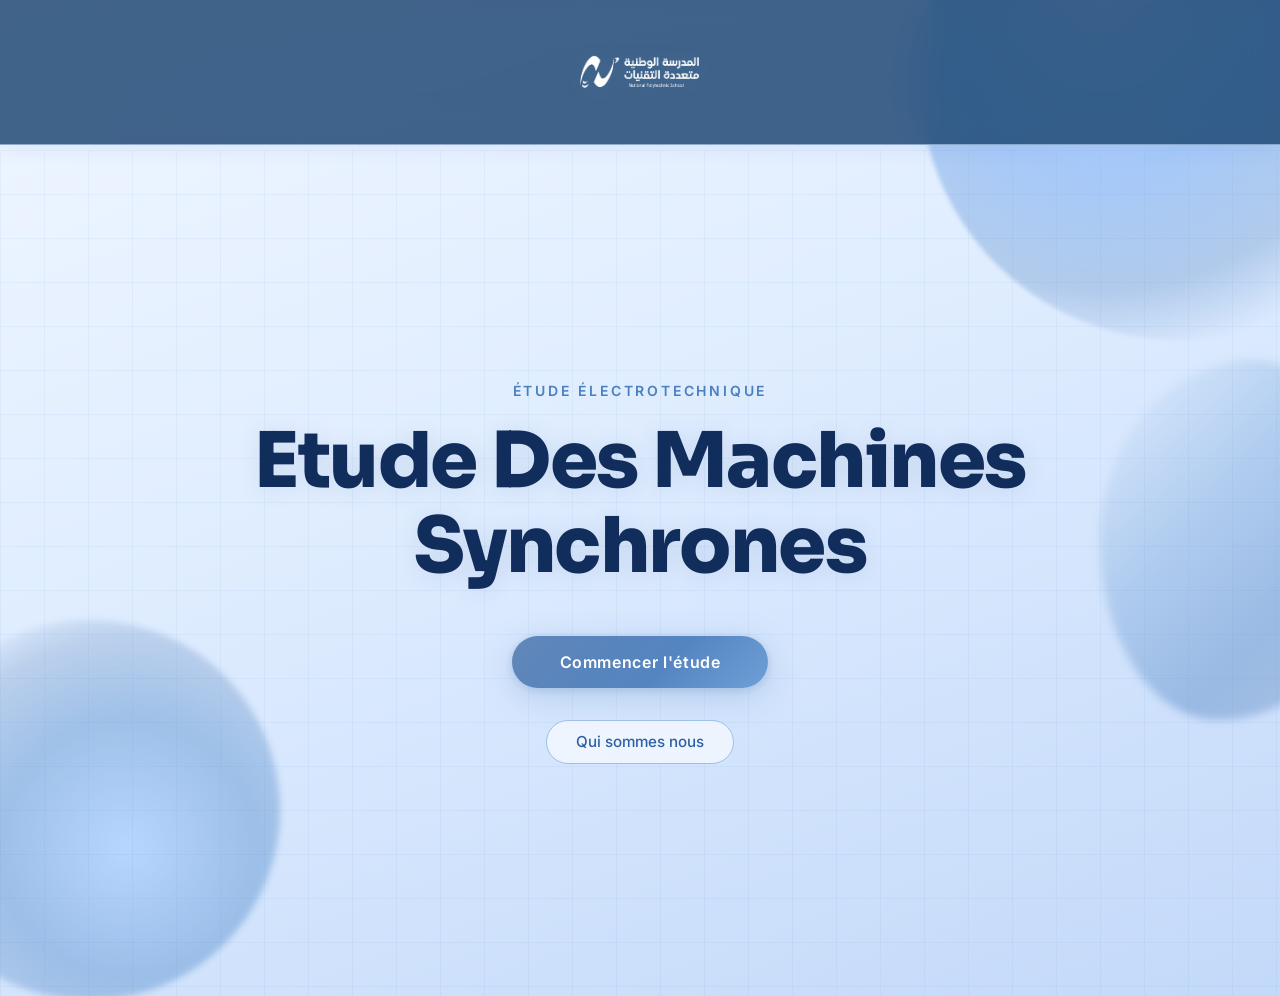
<file: index.html>
<!DOCTYPE html>
<html lang="fr">
<head>
    <meta charset="UTF-8">
    <meta name="viewport" content="width=device-width, initial-scale=1.0">
    <title>Étude des Machines Synchrones Triphasées</title>
    <link href="https://fonts.googleapis.com/css2?family=Inter:wght@300;400;500;600;700&family=Sora:wght@300;400;600;700;800&display=swap" rel="stylesheet">
    <link rel="stylesheet" href="https://cdnjs.cloudflare.com/ajax/libs/font-awesome/6.4.0/css/all.min.css">
    <link rel="stylesheet" href="style.css">
</head>
<body>
    <div class="chrome-right"></div>
    <!-- En-tête fixe -->
    <div class="site-header">
        <div class="header-content">
            <div class="enp-logo"></div>
        </div>
    </div>

    <!-- Home Page -->
    <div id="homePage" class="page active">
        <div class="home-container">
            <div class="home-subtitle">Étude Électrotechnique</div>
            <h1 class="home-title">Etude Des Machines<br>Synchrones</h1>
            <button class="start-button" onclick="showPage('selectionPage')">
                Commencer l'étude
            </button>
            
            <!-- Lien "Qui sommes nous" -->
            <a href="#" class="about-link" onclick="showPage('aboutPage'); return false;">
                Qui sommes nous
            </a>
        </div>
    </div>

    <!-- About Page -->
    <div id="aboutPage" class="page">
        <button class="back-button" onclick="showPage('homePage')">← Retour</button>
        <div class="about-container">
            <div class="about-wrapper">
                <h2 class="about-title">À Propos du Projet</h2>
                
                <div class="project-description">
                    <p><strong>Titre du projet :</strong> Étude des machines synchrones triphasées à pôles lisses ou saillants en utilisant les diagrammes à une ou deux réactances.</p>
                    <p>Cette application web permet d'analyser et de visualiser les diagrammes caractéristiques des machines synchrones, offrant une interface intuitive pour les calculs électrotechniques complexes.</p>
                </div>
                
                <div class="team-section">
                    <h3 class="team-title">✨ Développeuse ✨</h3>
                    
                    <div class="team-grid" style="max-width: 360px; margin: 0 auto 2rem;">
                        <div class="team-card">
                            <div class="role-label">Dev Team</div>
                            <div class="member-name" onclick="toggleEmail('email1')">
                                Loubna FERIKH
                            </div>
                            <div id="email1" class="member-email">loubna.ferikh@g.enp.edu.dz</div>
                        </div>
                    </div>
                </div>
                
                <button class="back-home-button" onclick="showPage('homePage')">
                    Retour à l'accueil
                </button>
            </div>
        </div>
    </div>

    <!-- Selection Page -->
    <div id="selectionPage" class="page">
        <button class="back-button" onclick="showPage('homePage')">← Retour</button>
        <div class="selection-container">
            <div class="selection-wrapper">
                <h2 class="selection-title">Choisissez le Type de Machine</h2>
                <div class="options-grid">
                    <div class="option-card" onclick="selectMachineType('lisse')">
                        <div class="option-icon">🟡</div>
                        <h3 class="option-title">Pôle Lisse</h3>
                        <p class="option-description">
                            Machine à rotor cylindrique avec enroulement d'excitation réparti uniformément.
                            Généralement utilisée pour les alternateurs de grande puissance.
                        </p>
                    </div>
                    <div class="option-card" onclick="selectMachineType('saillant')">
                        <div class="option-icon">⚙️</div>
                        <h3 class="option-title">Pôle Saillant</h3>
                        <p class="option-description">
                            Machine à rotor avec pôles saillants distincts. Courante dans les centrales hydrauliques
                            et les moteurs synchrones de faible vitesse.
                        </p>
                    </div>
                </div>
            </div>
        </div>
    </div>

    <!-- Input Page - Pôle Lisse -->
    <div id="inputPageLisse" class="page">
        <button class="back-button" onclick="showPage('selectionPage')">← Retour</button>
        <div class="input-container">
            <div class="input-wrapper">
                <div class="page-header">
                    <h2 class="page-title">Configuration - Pôle Lisse</h2>
                    <p class="page-subtitle">Entrez les paramètres de la machine synchrone</p>
                </div>

                <div class="sections-grid-2col">
                    <!-- Section 1: Paramètres de la Machine -->
                    <div class="input-section section-full-width">
                        <h3 class="section-title">
                            <span class="section-number">1</span>
                            Paramètres de la Machine
                        </h3>
                        <div style="display: grid; grid-template-columns: repeat(auto-fit, minmax(250px, 1fr)); gap: 1.5rem;">
                            <div class="form-group">
                                <label class="form-label">
                                    Type de machine <span class="required-mark">*</span>
                                </label>
                                <div class="radio-group">
                                    <label class="radio-label">
                                        <input type="radio" name="machine-type-lisse" value="monophase" checked>
                                        Monophasé
                                    </label>
                                    <label class="radio-label">
                                        <input type="radio" name="machine-type-lisse" value="triphase">
                                        Triphasé
                                    </label>
                                </div>
                            </div>
                            <div class="form-group" id="couplage-group-lisse" style="display: none;">
                                <label class="form-label">
                                    Couplage triphasé <span class="required-mark">*</span>
                                </label>
                                <div class="radio-group">
                                    <label class="radio-label">
                                        <input type="radio" name="couplage-lisse" value="etoile" checked>
                                        Étoile (Y)
                                    </label>
                                    <label class="radio-label">
                                        <input type="radio" name="couplage-lisse" value="triangle">
                                        Triangle (Δ)
                                    </label>
                                </div>
                                
                                <!-- NOUVEAU: Choix entre Rs direct ou Req -->
                                <div class="form-group" id="rs-choice-group-lisse" style="margin-top: 15px; display: none;">
                                    <label class="form-label">
                                        Mode d'entrée pour la résistance <span class="required-mark">*</span>
                                    </label>
                                    <div class="radio-group">
                                        <label class="radio-label">
                                            <input type="radio" name="rs-choice-lisse" value="direct" checked>
                                            Entrer la valeur de Rs
                                        </label>
                                        <label class="radio-label">
                                            <input type="radio" name="rs-choice-lisse" value="req">
                                            Entrer la valeur de Req
                                        </label>
                                    </div>
                                </div>
                                
                                <!-- Champ pour Rs direct -->
                                <div class="form-group" id="rs-direct-group-lisse-choice" style="display: block;">
                                    <label class="form-label">
                                        Résistance d'induit Rs (Ω) <span class="required-mark">*</span>
                                    </label>
                                    <input type="number" class="form-input" id="rs-lisse-direct-choice" step="0.01" min="0" placeholder="Ex: 0.25" value="0.25">
                                </div>
                                
                                <!-- Champ pour Req -->
                                <div class="form-group" id="req-group-lisse-choice" style="display: none;">
                                    <label class="form-label">
                                        Résistance totale aux bornes du stator Req (Ω) <span class="required-mark">*</span>
                                    </label>
                                    <input type="number" class="form-input" id="req-lisse-choice" step="0.01" min="0" placeholder="Ex: 1.5">
                                    <button class="btn-calcul-rs" onclick="calculerRsFromReqLisse()" style="margin-top: 10px;">
                                        Calculer la valeur de Rs
                                    </button>
                                    <div id="rs-resultat-lisse-choice" class="rs-resultat" style="margin-top: 10px; display: none;">
                                        <div class="rs-valeur">Rs calculé: <span id="valeur-rs-lisse-choice"></span> Ω</div>
                                    </div>
                                </div>
                            </div>
                            
                            <!-- Champ Rs pour monophasé (affiché par défaut) -->
                            <div class="form-group" id="rs-direct-group-lisse-monophase">
                                <label class="form-label">
                                    Résistance d'induit Rs (Ω) <span class="required-mark">*</span>
                                </label>
                                <input type="number" class="form-input" id="rs-lisse-monophase" step="0.01" min="0" placeholder="Ex: 0.5" value="0.25">
                            </div>
                            
                            <div class="form-group">
                                <label class="form-label">
                                    Fréquence (Hz) <span class="required-mark">*</span>
                                </label>
                                <input type="number" class="form-input" id="freq-lisse" step="0.1" min="0" placeholder="Ex: 50" value="50">
                            </div>
                            <div class="form-group">
                                <label class="form-label">
                                    Nombre de paires de pôles <span class="required-mark">*</span>
                                </label>
                                <input type="number" class="form-input" id="poles-lisse" step="1" min="1" placeholder="Ex: 2" value="2">
                            </div>
                        </div>
                    </div>

                    <!-- Section 2: Paramètres de Fonctionnement -->
                    <div class="input-section">
                        <h3 class="section-title">
                            <span class="section-number">2</span>
                            Paramètres de Fonctionnement
                        </h3>
                        <div style="display: grid; grid-template-columns: 1fr; gap: 1.5rem;">
                            <div class="form-group">
                                <label class="form-label">
                                    Tension simple d'alimentation V (V) <span class="required-mark">*</span>
                                </label>
                                <input type="number" class="form-input" id="v-lisse" step="0.01" min="0" placeholder="Ex: 220" value="220">
                            </div>
                            <div class="form-group">
                                <label class="form-label">
                                    Courant d'induit I (A) <span class="required-mark">*</span>
                                </label>
                                <input type="number" class="form-input" id="i-lisse" step="0.01" min="0" placeholder="Ex: 10" value="10">
                            </div>
                            <div class="form-group">
                                <label class="form-label">
                                    Facteur de puissance (cos φ) <span class="required-mark">*</span>
                                </label>
                                <input type="number" class="form-input" id="cosphi-lisse" step="0.01" min="0" max="1" placeholder="Ex: 0.85" value="0.8">
                            </div>
                            <div class="form-group">
                                <label class="form-label">
                                    Type de charge <span class="required-mark">*</span>
                                </label>
                                <select class="form-select" id="nature-lisse">
                                    <option value="inductive" selected>Inductive</option>
                                    <option value="capacitive">Capacitive</option>
                                    <option value="resistive">Resistive</option>
                                </select>
                            </div>
                            <div class="form-group">
                                <label class="form-label">
                                    Mode de fonctionnement <span class="required-mark">*</span>
                                </label>
                                <select class="form-select" id="mode-lisse">
                                    <option value="generatrice" selected>Génératrice</option>
                                    <option value="moteur">Moteur</option>
                                </select>
                            </div>
                        </div>
                    </div>

                    <!-- Section 3: Caractéristique à Vide -->
                    <div class="input-section">
                        <h3 class="section-title">
                            <span class="section-number">3</span>
                            Caractéristique à Vide
                        </h3>
                        <p class="form-label">
                            Courbe E = f(J) - Minimum 4 points pour  <span class="required-mark">*</span>
                        </p>
                        <table class="data-table" id="table-vide-lisse">
                            <thead>
                                <tr>
                                    <th>J (A)</th>
                                    <th>E (V)</th>
                                    <th>Action</th>
                                </tr>
                            </thead>
                            <tbody>
                                <tr>
                                    <td><input type="number" step="0.01" value="0.2"></td>
                                    <td><input type="number" step="0.01" value="146"></td>
                                    <td><button class="btn-remove" onclick="removeRow(this)">Supprimer</button></td>
                                </tr>
                                <tr>
                                    <td><input type="number" step="0.01" value="0.4"></td>
                                    <td><input type="number" step="0.01" value="277"></td>
                                    <td><button class="btn-remove" onclick="removeRow(this)">Supprimer</button></td>
                                </tr>
                                <tr>
                                    <td><input type="number" step="0.01" value="0.6"></td>
                                    <td><input type="number" step="0.01" value="374"></td>
                                    <td><button class="btn-remove" onclick="removeRow(this)">Supprimer</button></td>
                                </tr>
                                <tr>
                                    <td><input type="number" step="0.01" value="0.8"></td>
                                    <td><input type="number" step="0.01" value="423"></td>
                                    <td><button class="btn-remove" onclick="removeRow(this)">Supprimer</button></td>
                                </tr>
                                <tr>
                                    <td><input type="number" step="0.01" value="1.0"></td>
                                    <td><input type="number" step="0.01" value="457"></td>
                                    <td><button class="btn-remove" onclick="removeRow(this)">Supprimer</button></td>
                                </tr>
                                <tr>
                                    <td><input type="number" step="0.01" value="1.2"></td>
                                    <td><input type="number" step="0.01" value="482"></td>
                                    <td><button class="btn-remove" onclick="removeRow(this)">Supprimer</button></td>
                                </tr>
                                <tr>
                                    <td><input type="number" step="0.01" value="1.4"></td>
                                    <td><input type="number" step="0.01" value="500"></td>
                                    <td><button class="btn-remove" onclick="removeRow(this)">Supprimer</button></td>
                                </tr>
                                <tr>
                                    <td><input type="number" step="0.01" value="1.6"></td>
                                    <td><input type="number" step="0.01" value="514"></td>
                                    <td><button class="btn-remove" onclick="removeRow(this)">Supprimer</button></td>
                                </tr>
                                <tr>
                                    <td><input type="number" step="0.01" value="1.8"></td>
                                    <td><input type="number" step="0.01" value="523"></td>
                                    <td><button class="btn-remove" onclick="removeRow(this)">Supprimer</button></td>
                                </tr>
                                <tr>
                                    <td><input type="number" step="0.01" value="2.0"></td>
                                    <td><input type="number" step="0.01" value="528"></td>
                                    <td><button class="btn-remove" onclick="removeRow(this)">Supprimer</button></td>
                                </tr>
                            </tbody>
                        </table>
                        <div class="table-actions">
                            <button class="btn-add" onclick="addRowVide('lisse')">+ Ajouter une ligne</button>
                        </div>
                    </div>

                    <!-- Section 4: Caractéristique en Court-Circuit -->
                    <div class="input-section">
                        <h3 class="section-title">
                            <span class="section-number">4</span>
                            Caractéristique en Court-Circuit
                        </h3>
                        <p class="form-label">
                            Courbe Icc = f(J) <span class="required-mark">*</span>
                        </p>
                        <table class="data-table" id="table-cc-lisse">
                            <thead>
                                <tr>
                                    <th>J (A)</th>
                                    <th>Icc (A)</th>
                                    <th>Action</th>
                                </tr>
                            </thead>
                            <tbody>
                                <tr>
                                    <td><input type="number" step="0.01" value="1.8"></td>
                                    <td><input type="number" step="0.01" value="60"></td>
                                    <td><button class="btn-remove" onclick="removeRow(this)">Supprimer</button></td>
                                </tr>
                            </tbody>
                        </table>
                        <div class="table-actions">
                            <button class="btn-add" onclick="addRowCC('lisse')">+ Ajouter une ligne</button>
                        </div>
                    </div>

                    <!-- Section 5: Essai Dewatté -->
                    <div class="input-section">
                        <h3 class="section-title">
                            <span class="section-number">5</span>
                            Essai Dewatté
                        </h3>
                        <p class="form-label">
                            Un seul point pour l'essai Dewatté <span class="required-mark">*</span>
                        </p>
                        <table class="data-table" id="table-dewatte-lisse">
                            <thead>
                                <tr>
                                    <th>Vd (V)</th>
                                    <th>Id (A)</th>
                                    <th>Jd (A)</th>
                                    <th>Action</th>
                                </tr>
                            </thead>
                            <tbody>
                                <tr>
                                    <td><input type="number" step="0.01" value="220"></td>
                                    <td><input type="number" step="0.01" value="36"></td>
                                    <td><input type="number" step="0.01" value="2.0"></td>
                                    <td><button class="btn-remove" onclick="removeRow(this)">Supprimer</button></td>
                                </tr>
                            </tbody>
                        </table>
                        <div class="table-actions">
                            <button class="btn-add" onclick="addRowDewatte('lisse')">+ Ajouter une ligne</button>
                        </div>
                    </div>
                </div>

                <div id="error-lisse" class="error-message"></div>

                <div class="action-buttons">
                    <button class="diagram-button" onclick="generateDiagram('lisse', 'behn')">
                        📈 Diagramme de Behn-Eschenburg
                    </button>
                    <button class="diagram-button" onclick="generateDiagram('lisse', 'potier')">
                        📊 Diagramme de Potier
                    </button>
                </div>

                <!-- Diagram Display -->
                <div id="diagram-display-lisse" class="diagram-display">
                    <h2 class="diagram-title" id="diagram-title-lisse"></h2>
                    <div class="diagram-layout">
                        <div class="canvas-container">
                            <canvas id="diagramCanvas-lisse"></canvas>
                        </div>
                        <div class="control-panel">
                            <div class="control-section">
                                <div class="control-title">Animation</div>
                                <div class="checkbox-group">
                                    <label class="checkbox-label">
                                        <input type="checkbox" id="animation-lisse" checked>
                                        <span class="vector-label">Activer l'animation</span>
                                    </label>
                                </div>
                                <button class="btn-replay" onclick="replayAnimation('lisse')">🔄 Revoir l'animation</button>
                            </div>
                            <div class="control-section">
                                <div class="control-title">Vecteurs</div>
                                <div class="checkbox-group" id="vectors-lisse">
                                    <!-- Vectors will be populated dynamically -->
                                </div>
                            </div>
                        </div>
                    </div>
                    
                    <!-- NOUVELLE BARRE D'ANIMATION PÔLE LISSE -->
                    <div id="animation-bar-lisse" class="animation-controls-bar" style="display: none;">
                        
                        <!-- 1. BARRE DE PROGRESSION -->
                        <div class="animation-progress-container">
                            <div class="progress-bar">
                                <div class="progress-fill" id="progress-fill-lisse"></div>
                            </div>
                            <div class="progress-labels">
                                <span id="current-step-lisse">Étape 0</span>
                                <span id="total-steps-lisse">sur 0 étapes</span>
                            </div>
                        </div>
                        
                        <!-- 2. PANEL D'INFORMATION -->
                        <div class="animation-info-panel">
                            
                            <!-- 2a. INDICATEUR VISUEL (à GAUCHE) -->
                            <div class="step-indicator">
                                <div class="step-number" id="step-number-lisse">0</div>
                                <div class="step-total" id="step-total-lisse">sur 0</div>
                            </div>
                            
                            <!-- 2b. DESCRIPTION (à DROITE) -->
                            <div class="step-description">
                                <div class="step-title" id="step-title-lisse">Prêt à démarrer</div>
                                <div class="step-details" id="step-details-lisse">
                                    Activez l'animation pour voir la construction étape par étape du diagramme.
                                </div>
                                <div class="step-equation" id="step-equation-lisse" style="display: none;">
                                    <!-- Les équations apparaîtront ici dynamiquement -->
                                </div>
                            </div>
                        </div>
                        
                        <!-- 3. BOUTONS DE CONTRÔLE -->
                        <div class="animation-controls-buttons">
                            <button class="control-btn play" id="play-btn-lisse" onclick="playAnimationLisse()">
                                <i class="fas fa-play"></i> Démarrer
                            </button>
                            <button class="control-btn pause" id="pause-btn-lisse" onclick="pauseAnimationLisse()" disabled>
                                <i class="fas fa-pause"></i> Pause
                            </button>
                            <button class="control-btn restart" id="restart-btn-lisse" onclick="restartAnimationLisse()">
                                <i class="fas fa-redo"></i> Recommencer
                            </button>
                        </div>
                        
                        <!-- 4. MESSAGE DE FIN -->
                        <div id="animation-complete-lisse" class="animation-complete" style="display: none;">
                            <div class="animation-complete-icon">✓</div>
                            <h4>Animation Terminée</h4>
                            <p>Le diagramme est complètement construit. Cliquez sur "Recommencer" pour revoir l'animation.</p>
                        </div>
                    </div>
                    
                    <div class="outputs-section">
                        <h3 class="outputs-title">Résultats</h3>
                        <div class="output-grid" id="outputs-lisse">
                            <!-- Outputs will be populated dynamically -->
                        </div>
                    </div>

                    <!-- NOUVEAU: Bouton pour calculer le courant d'excitation J -->
                    <div style="text-align: center; margin-top: 20px;">
                        <button class="diagram-button" onclick="calculerCourantExcitationJLisse()">
                            <i class="fas fa-calculator"></i> Calculer le courant d'excitation J
                        </button>
                    </div>
                    
                    <!-- NOUVEAU: Cadre pour le courant d'excitation J -->
                    <div id="cadre-courant-J-lisse" class="cadre-courant-J">
                        <h4>Calcul du Courant d'Excitation J</h4>
                        <div class="calcul-etapes" id="calcul-etapes-lisse">
                            <!-- Les étapes de calcul seront ajoutées dynamiquement -->
                        </div>
                        <div class="resultat-final">
                            <h5>Courant d'excitation J calculé</h5>
                            <div class="valeur-finale" id="valeur-courant-J-lisse">- A</div>
                        </div>
                    </div>

                    <button class="close-diagram" onclick="closeDiagram('lisse')">Fermer le diagramme</button>
                </div>
            </div>
        </div>
    </div>

    <!-- Input Page - Pôle Saillant (INTÉGRATION BLONDEL & Diagramme de deux réactances) -->
    <div id="inputPageSaillant" class="page">
        <button class="back-button" onclick="showPage('selectionPage')">← Retour</button>
        <div class="input-container">
            <div class="input-wrapper">
                <div class="page-header">
                    <h2 class="page-title">Configuration - Pôle Saillant</h2>
                    <p class="page-subtitle">Entrez les paramètres de la machine synchrone</p>
                </div>

                <div class="sections-grid-2col">
                    <!-- Section 1: Paramètres de la Machine (MODIFIED: Made vertical) -->
                    <!-- Remplacer la section actuelle (Section 1: Paramètres de la Machine) par : -->
                    <div class="input-section">
                        <h3 class="section-title">
                            <span class="section-number">1</span>
                            Paramètres de la Machine
                        </h3>
                        <div style="display: grid; grid-template-columns: 1fr; gap: 1.5rem;">
                            <div class="form-group">
                                <label class="form-label">
                                    Type de machine <span class="required-mark">*</span>
                                </label>
                                <div class="radio-group">
                                    <label class="radio-label">
                                        <input type="radio" id="type-monophase-saillant" name="machine-type-saillant" value="monophase" checked>
                                        Monophasé
                                    </label>
                                    <label class="radio-label">
                                        <input type="radio" id="type-triphase-saillant" name="machine-type-saillant" value="triphase">
                                        Triphasé
                                    </label>
                                </div>
                            </div>
                            
                            <!-- Nouveau: Groupement pour le couplage triphasé -->
                            <div class="form-group" id="couplage-group-saillant" style="display: none;">
                                <label class="form-label">
                                    Couplage triphasé <span class="required-mark">*</span>
                                </label>
                                <div class="radio-group">
                                    <label class="radio-label">
                                        <input type="radio" id="couplage-etoile-saillant" name="type-couplage-saillant" value="etoile" checked>
                                        Étoile (Y)
                                    </label>
                                    <label class="radio-label">
                                        <input type="radio" id="couplage-triangle-saillant" name="type-couplage-saillant" value="triangle">
                                        Triangle (Δ)
                                    </label>
                                </div>
                                
                                <!-- NOUVEAU: Choix entre Rs direct ou Req -->
                                <div class="form-group" id="rs-choice-group-saillant" style="margin-top: 15px; display: block;">
                                    <label class="form-label">
                                        Mode d'entrée pour la résistance <span class="required-mark">*</span>
                                    </label>
                                    <div class="radio-group">
                                        <label class="radio-label">
                                            <input type="radio" name="rs-choice-saillant" value="direct" checked>
                                            Entrer la valeur de Rs
                                        </label>
                                        <label class="radio-label">
                                            <input type="radio" name="rs-choice-saillant" value="req">
                                            Entrer la valeur de Req
                                        </label>
                                    </div>
                                </div>
                                
                                <!-- Champ pour Rs direct -->
                                <div class="form-group" id="rs-direct-group-saillant-choice" style="display: block;">
                                    <label class="form-label">
                                        Résistance d'induit Rs (Ω) <span class="required-mark">*</span>
                                    </label>
                                    <input type="number" class="form-input" id="rs-saillant-direct-choice" step="0.01" min="0" placeholder="Ex: 0.25" value="0.15">
                                </div>
                                
                                <!-- Champ pour Req -->
                                <div class="form-group" id="req-group-saillant-choice" style="display: none;">
                                    <label class="form-label">
                                        Résistance totale aux bornes du stator Req (Ω) <span class="required-mark">*</span>
                                    </label>
                                    <input type="number" class="form-input" id="req-saillant-choice" step="0.01" min="0" placeholder="Ex: 1.5">
                                    <button class="btn-calcul-rs" onclick="calculerRsFromReqSaillant()" style="margin-top: 10px;">
                                        Calculer la valeur de Rs
                                    </button>
                                    <div id="rs-resultat-saillant-choice" class="rs-resultat" style="margin-top: 10px; display: none;">
                                        <div class="rs-valeur">Rs calculé: <span id="valeur-rs-saillant-choice"></span> Ω</div>
                                    </div>
                                </div>
                            </div>
                            
                            <!-- Champ Rs pour monophasé (affiché par défaut) -->
                            <div class="form-group" id="rs-direct-group-saillant-monophase">
                                <label class="form-label">
                                    Résistance d'induit Rs (Ω) <span class="required-mark">*</span>
                                </label>
                                <input type="number" class="form-input" id="rs-saillant-monophase" step="0.01" min="0" placeholder="Ex: 0.15" value="0.15">
                            </div>
                            
                            <div class="form-group">
                                <label class="form-label">
                                    Nombre de paires de pôles <span class="required-mark">*</span>
                                </label>
                                <input type="number" class="form-input" id="paires-poles-saillant" value="2" step="1" min="1">
                            </div>
                            <div class="form-group">
                                <label class="form-label">
                                    Fréquence (Hz) <span class="required-mark">*</span>
                                </label>
                                <input type="number" class="form-input" id="frequence-saillant" value="50" step="0.1" min="0">
                            </div>
                        </div>
                    </div>

                    <!-- Section 2: Paramètres de Fonctionnement -->
                    <div class="input-section">
                        <h3 class="section-title">
                            <span class="section-number">2</span>
                            Paramètres de Fonctionnement
                        </h3>
                        <div style="display: grid; grid-template-columns: 1fr; gap: 1.5rem;">
                            <div class="form-group">
                                <label class="form-label">
                                    Tension simple V (V) <span class="required-mark">*</span>
                                </label>
                                <input type="number" class="form-input" id="v-saillant" value="220" step="1" min="0">
                            </div>
                            <div class="form-group">
                                <label class="form-label">
                                    Courant d'induit I (A) <span class="required-mark">*</span>
                                </label>
                                <input type="number" class="form-input" id="i-saillant" value="10" step="0.1" min="0">
                            </div>
                            <div class="form-group">
                                <label class="form-label">
                                    Facteur de puissance cosφ <span class="required-mark">*</span>
                                </label>
                                <input type="number" class="form-input" id="cosphi-saillant" value="0.8" step="0.01" min="0" max="1">
                            </div>
                            <div class="form-group">
                               
                                <div class="form-group">
                                <label class="form-label">
                                    Type de charge <span class="required-mark">*</span>
                                </label>
                                <select class="form-select" id="nature-saillant">
                                    <option value="inductive" selected>Inductive</option>
                                    <option value="capacitive">Capacitive</option>
                                    <option value="resistive">Résistive</option>
                                </select>
                            </div>
                            <div class="form-group">
                                <label class="form-label">
                                    Mode de fonctionnement <span class="required-mark">*</span>
                                </label>
                                <select class="form-select" id="mode-saillant">
                                    <option value="alternateur" selected>Alternateur</option>
                                    <option value="moteur">Moteur</option>
                                </select>
                            </div>
                            </div>
                        </div>
                    </div>

                    <!-- Section 3: Caractéristique à Vide -->
                    <div class="input-section">
                        <h3 class="section-title">
                            <span class="section-number">3</span>
                            Caractéristique à Vide
                        </h3>
                        <p class="form-label">
                            E (V) = Tension à vide, J (A) = Courant d'excitation
                        </p>
                        
                        <div class="tableau-container">
                            <table class="tableau-potier" id="tableau-vide-saillant">
                                <thead>
                                    <tr>
                                        <th>E (V)</th>
                                        <th>J (A)</th>
                                        <th>Action</th>
                                    </tr>
                                </thead>
                                <tbody id="tbody-vide-saillant">
                                    <tr>
                                        <td><input type="number" class="input-vide-e" placeholder="0" value="0"></td>
                                        <td><input type="number" class="input-vide-j" placeholder="0" value="0"></td>
                                        <td>
                                            <button class="btn-tableau" onclick="supprimerLigneSaillant('vide', this)">Supprimer</button>
                                        </td>
                                    </tr>
                                    <tr>
                                        <td><input type="number" class="input-vide-e" placeholder="50" value="50"></td>
                                        <td><input type="number" class="input-vide-j" placeholder="0.5" value="0.5"></td>
                                        <td>
                                            <button class="btn-tableau" onclick="supprimerLigneSaillant('vide', this)">Supprimer</button>
                                        </td>
                                    </tr>
                                    <tr>
                                        <td><input type="number" class="input-vide-e" placeholder="100" value="100"></td>
                                        <td><input type="number" class="input-vide-j" placeholder="1.0" value="1.0"></td>
                                        <td>
                                            <button class="btn-tableau" onclick="supprimerLigneSaillant('vide', this)">Supprimer</button>
                                        </td>
                                    </tr>
                                    <tr>
                                        <td><input type="number" class="input-vide-e" placeholder="150" value="150"></td>
                                        <td><input type="number" class="input-vide-j" placeholder="1.5" value="1.5"></td>
                                        <td>
                                            <button class="btn-tableau" onclick="supprimerLigneSaillant('vide', this)">Supprimer</button>
                                        </td>
                                    </tr>
                                </tbody>
                            </table>
                        </div>
                        
                        <div style="text-align: center; margin-top: 10px;">
                            <button class="btn-tableau" onclick="ajouterLigneSaillant('vide')">
                                <i class="fas fa-plus"></i> Ajouter une ligne
                            </button>
                            <button class="btn-tableau" onclick="viderTableauSaillant('vide')">
                                <i class="fas fa-trash"></i> Tout supprimer
                            </button>
                        </div>
                    </div>

                    <!-- Section 4: Caractéristique en Court-Circuit -->
                    <div class="input-section">
                        <h3 class="section-title">
                            <span class="section-number">4</span>
                            Caractéristique en Court-Circuit
                        </h3>
                        <p class="form-label">
                            Icc (A) = Courant de court-circuit, J (A) = Courant d'excitation
                        </p>
                        
                        <div class="tableau-container">
                            <table class="tableau-potier" id="tableau-cc-saillant">
                                <thead>
                                    <tr>
                                        <th>Icc (A)</th>
                                        <th>J (A)</th>
                                        <th>Action</th>
                                    </tr>
                                </thead>
                                <tbody id="tbody-cc-saillant">
                                    <tr>
                                        <td><input type="number" class="input-cc-icc" placeholder="5" value="5"></td>
                                        <td><input type="number" class="input-cc-j" placeholder="0.5" value="0.5"></td>
                                        <td>
                                            <button class="btn-tableau" onclick="supprimerLigneSaillant('cc', this)">Supprimer</button>
                                        </td>
                                    </tr>
                                    <tr>
                                        <td><input type="number" class="input-cc-icc" placeholder="10" value="10"></td>
                                        <td><input type="number" class="input-cc-j" placeholder="1.0" value="1.0"></td>
                                        <td>
                                            <button class="btn-tableau" onclick="supprimerLigneSaillant('cc', this)">Supprimer</button>
                                        </td>
                                    </tr>
                                    <tr>
                                        <td><input type="number" class="input-cc-icc" placeholder="15" value="15"></td>
                                        <td><input type="number" class="input-cc-j" placeholder="1.5" value="1.5"></td>
                                        <td>
                                            <button class="btn-tableau" onclick="supprimerLigneSaillant('cc', this)">Supprimer</button>
                                        </td>
                                    </tr>
                                </tbody>
                            </table>
                        </div>
                        
                        <div style="text-align: center; margin-top: 10px;">
                            <button class="btn-tableau" onclick="ajouterLigneSaillant('cc')">
                                <i class="fas fa-plus"></i> Ajouter une ligne
                            </button>
                            <button class="btn-tableau" onclick="viderTableauSaillant('cc')">
                                <i class="fas fa-trash"></i> Tout supprimer
                            </button>
                        </div>
                    </div>

                    <!-- Section 5: Essai dewatté -->
                    <div class="input-section">
                        <h3 class="section-title">
                            <span class="section-number">5</span>
                            Essai Dewatté (1 point)
                        </h3>
                        <p class="form-label">
                            Point de fonctionnement nominal
                        </p>
                        
                        <div class="form-group">
                            <label for="vd-saillant">Tension dewatté Vd (V) :</label>
                            <input type="number" class="form-input" id="vd-saillant" value="220" step="1" min="0">
                        </div>
                        
                        <div class="form-group">
                            <label for="id-saillant">Courant dewatté Id (A) :</label>
                            <input type="number" class="form-input" id="id-saillant" value="10" step="0.1" min="0">
                        </div>
                        
                        <div class="form-group">
                            <label for="jd-saillant">Courant d'excitation Jd (A) :</label>
                            <input type="number" class="form-input" id="jd-saillant" value="2.0" step="0.1" min="0">
                        </div>
                        
                        <div class="form-group">
                            <label for="cosphi-dewatte-saillant">Facteur de puissance cosφ (essai dewatté) :</label>
                            <input type="number" class="form-input" id="cosphi-dewatte-saillant" value="0.8" step="0.01" min="0" max="1">
                        </div>
                        
                        <div style="text-align: center; margin-top: 15px;">
                            <button class="btn-tableau" onclick="calculerAlphaLambdaSaillant()" style="margin: 0; padding: 10px 15px; font-size: 0.9em;">
                                <i class="fas fa-calculator"></i> Calculer α et λ (Potier)
                            </button>
                        </div>
                    </div>

                    <!-- Section 6: Essai de glissement -->
                    <div class="input-section">
                        <h3 class="section-title">
                            <span class="section-number">6</span>
                            Essai de Glissement
                        </h3>
                        <p class="form-label">
                            Mesure unique des courants Imax et Imin
                        </p>
                        
                        <div class="form-group">
                            <label for="v-glissement-saillant">Tension d'alimentation V (V) :</label>
                            <input type="number" class="form-input" id="v-glissement-saillant" value="220" step="1" min="0">
                        </div>
                        
                        <div class="form-group">
                            <label for="imax-saillant">Courant maximum Imax (A) :</label>
                            <input type="number" class="form-input" id="imax-saillant" value="12" step="0.1" min="0">
                            <div style="color: var(--secondary); font-size: 0.85em; margin-top: 5px;">
                                Courant lorsque l'axe direct est aligné
                            </div>
                        </div>
                        
                        <div class="form-group">
                            <label for="imin-saillant">Courant minimum Imin (A) :</label>
                            <input type="number" class="form-input" id="imin-saillant" value="8" step="0.1" min="0">
                            <div style="color: var(--secondary); font-size: 0.85em; margin-top: 5px;">
                                Courant lorsque l'axe en quadrature est aligné
                            </div>
                        </div>
                        
                        <div style="text-align: center; margin-top: 15px;">
                            <button class="btn-tableau" onclick="calculerXtXlSaillant()" style="margin: 0; padding: 10px 15px; font-size: 0.9em;">
                                <i class="fas fa-calculator"></i> Calculer Xt et Xl
                            </button>
                        </div>
                    </div>
                </div>

                <!-- Zone des paramètres calculés -->
                 <div id="zone-parametres-calcules-saillant" class="parametres-calcules" style="display: none; margin-top: 2rem;">
                <h4>Paramètres Calculés</h4>
                <div id="parametres-calcules-saillant" class="param-grid">
                    <!-- Les paramètres calculés seront affichés ici -->
                </div>
                </div>

            <!-- Boutons pour lancer les calculs -->
            <div class="action-buttons">
                <button class="diagram-button" onclick="calculerTousParametresSaillant()">
                    <i class="fas fa-calculator"></i> Calculer Tous les Paramètres
                </button>
            </div>

            <!-- Choix du diagramme à tracer -->
            <div class="action-buttons">
                <button class="diagram-button" onclick="tracerDiagrammeBlondelSaillant()">
                    <i class="fas fa-chart-line"></i> Tracer Diagramme de Blondel
                </button>
                <button class="diagram-button" onclick="tracerDiagrammeDiagrammededeuxréactancesSaillant()">
                    <i class="fas fa-chart-line"></i> Tracer Diagramme de Diagramme de deux réactances
                </button>
            </div>

            
            <!-- Zone de visualisation du diagramme -->
            <div id="zone-visualisation-saillant" class="diagram-display">
                <h2 class="diagram-title" id="titre-diagramme-saillant">Diagramme</h2>
                
                <div class="diagram-layout">
                    <!-- Canvas pour le diagramme -->
                    <div class="canvas-container">
                        <canvas id="canvas-diagramme-saillant" width="1000" height="600"></canvas>
                    </div>
                    
                    <!-- Panneau de contrôle -->
                    <div class="control-panel">
                        <div class="control-section">
                            <div class="control-title">Animation</div>
                            <div class="checkbox-group">
                                <label class="checkbox-label">
                                    <input type="checkbox" id="animation-saillant" checked>
                                    <span class="vector-label">Activer l'animation</span>
                                </label>
                            </div>
                        </div>
                        <div class="control-section">
                            <div class="control-title">Vecteurs</div>
                            <div class="checkbox-group" id="vectors-saillant">
                                <!-- Vectors will be populated dynamically -->
                            </div>
                        </div>
                    </div>
                </div>
                
                <!-- NOUVELLE BARRE D'ANIMATION -->
                <div id="animation-bar-saillant" class="animation-controls-bar" style="display: none;">
                    <div class="animation-progress-container">
                        <div class="progress-bar">
                            <div class="progress-fill" id="progress-fill-saillant"></div>
                        </div>
                        <div class="progress-labels">
                            <span id="current-step-saillant">Étape 0</span>
                            <span id="total-steps-saillant">sur 0 étapes</span>
                        </div>
                    </div>
                    
                    <div class="animation-info-panel">
                        <div class="step-indicator">
                            <div class="step-number" id="step-number-saillant">0</div>
                            <div class="step-total" id="step-total-saillant">sur 0</div>
                        </div>
                        <div class="step-description">
                            <div class="step-title" id="step-title-saillant">Prêt à démarrer</div>
                            <div class="step-details" id="step-details-saillant">
                                Activez l'animation pour voir la construction étape par étape du diagramme.
                            </div>
                            <div class="step-equation" id="step-equation-saillant" style="display: none;">
                                <!-- Les équations apparaîtront ici -->
                            </div>
                        </div>
                    </div>
                    
                    <div class="animation-controls-buttons">
                        <button class="control-btn play" id="play-btn-saillant" onclick="playAnimationSaillant()">
                            <i class="fas fa-play"></i> Démarrer
                        </button>
                        <button class="control-btn pause" id="pause-btn-saillant" onclick="pauseAnimationSaillant()" disabled>
                            <i class="fas fa-pause"></i> Pause
                        </button>
                        <button class="control-btn restart" id="restart-btn-saillant" onclick="restartAnimationSaillant()">
                            <i class="fas fa-redo"></i> Recommencer
                        </button>
                    </div>
                    
                    <div id="animation-complete-saillant" class="animation-complete" style="display: none;">
                        <div class="animation-complete-icon">✓</div>
                        <h4>Animation Terminée</h4>
                        <p>Le diagramme est complètement construit. Cliquez sur "Recommencer" pour revoir l'animation.</p>
                    </div>
                </div>
                
                <!-- Cadre des résultats -->
                <div id="cadre-resultats-saillant" class="outputs-section">
                    <h3 class="outputs-title">Résultats du Diagramme</h3>
                    <div id="resultats-diagramme-saillant" class="output-grid">
                        <!-- Les résultats seront affichés ici -->
                    </div>
                </div>
                
                <!-- Bouton pour calculer le courant d'excitation J -->
                <div style="text-align: center; margin-top: 20px;">
                    <button class="diagram-button" onclick="calculerCourantExcitationJSaillant()">
                        <i class="fas fa-calculator"></i> Calculer le courant d'excitation J
                    </button>
                </div>
                
                <!-- Cadre pour le courant d'excitation J -->
                <div id="cadre-courant-J-saillant" class="cadre-courant-J">
                    <h4>Calcul du Courant d'Excitation J</h4>
                    <div class="calcul-etapes" id="calcul-etapes-saillant">
                        <!-- Les étapes de calcul seront ajoutées dynamiquement -->
                    </div>
                    <div class="resultat-final">
                        <h5>Courant d'excitation J calculé</h5>
                        <div class="valeur-finale" id="valeur-courant-J-saillant">- A</div>
                    </div>
                </div>

                <button class="close-diagram" onclick="closeDiagramSaillant()">Fermer le diagramme</button>
            </div>
        </div>
    </div>
                    
                </div>
            </div>
        </div>
    </div>

    <script src="jsPoleLisse.js"></script>
    <script src="jsPoleSaillant.js"></script>
</body>
</html>
</file>
<file: style.css>
/* ================================
   CHROME ICE REDESIGN
   Machines Synchrones Triphasées
================================ */

@import url('https://fonts.googleapis.com/css2?family=Inter:wght@300;400;500;600;700&family=Sora:wght@300;400;600;700;800&display=swap');

:root {
  /* Ice-blue monochromatic palette */
  --ice-0: #ffffff;
  --ice-50: #f0f6ff;
  --ice-100: #e1eeff;
  --ice-200: #c3d9f9;
  --ice-300: #9dbfe8;
  --ice-400: #6e9fd6;
  --ice-500: #4a7fc0;
  --ice-600: #2f60a3;
  --ice-700: #1e4580;
  --ice-800: #112d5c;
  --ice-900: #091a3a;

  /* Slate grays */
  --slate-100: #f1f5f9;
  --slate-200: #e2e8f0;
  --slate-300: #cbd5e1;
  --slate-400: #94a3b8;
  --slate-500: #64748b;
  --slate-600: #475569;
  --slate-700: #334155;
  --slate-800: #1e293b;

  /* Chrome/metallic accent */
  --chrome-1: #e8f0fe;
  --chrome-2: #b8d0f8;
  --chrome-3: #7eb0f5;
  --chrome-shine: #ddeeff;
  --chrome-dark: #4a7fc0;

  /* Semantic */
  --primary: var(--ice-700);
  --accent: var(--ice-400);
  --accent-bright: var(--ice-300);
  --bg: var(--ice-50);
  --surface: #ffffff;
  --border: var(--ice-200);
  --text-main: var(--slate-800);
  --text-muted: var(--slate-500);
  --error: #e05252;
  --success: #3d9e72;

  /* Squarcle radius */
  --r-sm: 10px;
  --r-md: 18px;
  --r-lg: 26px;
  --r-xl: 36px;
  --r-full: 9999px;

  /* Shadows */
  --shadow-sm: 0 2px 8px rgba(30, 69, 128, 0.08);
  --shadow-md: 0 6px 24px rgba(30, 69, 128, 0.12);
  --shadow-lg: 0 16px 48px rgba(30, 69, 128, 0.16);
  --shadow-chrome: 0 8px 32px rgba(74, 127, 192, 0.25), 0 2px 8px rgba(30, 69, 128, 0.15);
}

* {
  margin: 0;
  padding: 0;
  box-sizing: border-box;
}

html { scroll-behavior: smooth; }

body {
  font-family: 'Inter', sans-serif;
  background: linear-gradient(160deg, var(--ice-50) 0%, var(--ice-100) 40%, var(--ice-200) 100%);
  color: var(--text-main);
  min-height: 100vh;
  overflow-x: hidden;
  position: relative;
}

/* ================================
   FLOATING CHROME SHAPES (ambient)
================================ */
body::before,
body::after {
  content: '';
  position: fixed;
  border-radius: 50%;
  pointer-events: none;
  z-index: 0;
}

body::before {
  width: 520px;
  height: 520px;
  top: -180px;
  right: -160px;
  background: radial-gradient(circle at 35% 35%,
    rgba(195, 217, 249, 0.9) 0%,
    rgba(126, 176, 245, 0.6) 35%,
    rgba(74, 127, 192, 0.3) 60%,
    transparent 75%
  );
  filter: blur(2px);
  animation: floatOrb1 18s ease-in-out infinite;
}

body::after {
  width: 380px;
  height: 380px;
  bottom: -100px;
  left: -100px;
  background: radial-gradient(circle at 60% 60%,
    rgba(177, 210, 255, 0.85) 0%,
    rgba(110, 159, 214, 0.55) 40%,
    rgba(47, 96, 163, 0.2) 65%,
    transparent 80%
  );
  filter: blur(3px);
  animation: floatOrb2 22s ease-in-out infinite;
}

@keyframes floatOrb1 {
  0%, 100% { transform: translate(0, 0) scale(1); }
  33% { transform: translate(-30px, 25px) scale(1.05); }
  66% { transform: translate(20px, -20px) scale(0.97); }
}

@keyframes floatOrb2 {
  0%, 100% { transform: translate(0, 0) scale(1); }
  50% { transform: translate(25px, -30px) scale(1.08); }
}

/* Right-side chrome blob */
.chrome-right {
  position: fixed;
  right: -80px;
  top: 40%;
  width: 260px;
  height: 360px;
  background: linear-gradient(135deg,
    rgba(224, 238, 255, 0.85) 0%,
    rgba(157, 191, 232, 0.65) 40%,
    rgba(74, 127, 192, 0.4) 70%,
    rgba(30, 69, 128, 0.2) 100%
  );
  border-radius: 60% 40% 55% 45% / 50% 60% 40% 50%;
  filter: blur(4px);
  pointer-events: none;
  z-index: 0;
  animation: floatBlob 26s ease-in-out infinite;
}

@keyframes floatBlob {
  0%, 100% { transform: translateY(0) rotate(0deg); }
  50% { transform: translateY(-40px) rotate(8deg); }
}

/* ================================
   HEADER
================================ */
.site-header {
  position: fixed !important;
  top: 0;
  left: 0;
  width: 100%;
  padding: 0.75rem 2rem;
  display: flex;
  align-items: center;
  justify-content: center;
  z-index: 1000;
  background: rgba(34, 72, 117, 0.847);
  backdrop-filter: blur(20px) saturate(1.8);
  -webkit-backdrop-filter: blur(20px) saturate(1.8);
  border-bottom: 1px solid rgba(195, 217, 249, 0.6);
  box-shadow: 0 2px 20px rgba(74, 127, 192, 0.12);
}

.header-content {
  display: flex;
  align-items: center;
  justify-content: center;
  width: 100%;
}

.enp-logo {
  height: 120px;
  width: 600px;
  background-image: url('Logo-ENP.png');
  background-repeat: no-repeat;
  background-size: contain;
  background-position: center;
  filter: drop-shadow(0 2px 8px rgba(74, 127, 192, 0.18));
}

/* ================================
   PAGES
================================ */
.page {
  padding-top: 150px;
  min-height: 100vh;
  display: none;
  animation: fadeSlideIn 0.45s cubic-bezier(0.22, 1, 0.36, 1);
  position: relative;
  z-index: 1;
}

.page.active { display: block; }

@keyframes fadeSlideIn {
  from { opacity: 0; transform: translateY(18px); }
  to   { opacity: 1; transform: translateY(0); }
}

/* ================================
   HOME PAGE
================================ */
.home-container {
  min-height: calc(100vh - 54px);
  display: flex;
  flex-direction: column;
  justify-content: center;
  align-items: center;
  padding: 3rem 2rem;
  position: relative;
  overflow: hidden;
  text-align: center;
}

/* Animated grid overlay */
.home-container::before {
  content: '';
  position: absolute;
  inset: 0;
  background-image:
    linear-gradient(rgba(74, 127, 192, 0.06) 1px, transparent 1px),
    linear-gradient(90deg, rgba(74, 127, 192, 0.06) 1px, transparent 1px);
  background-size: 44px 44px;
  animation: gridDrift 30s linear infinite;
  z-index: 0;
}

@keyframes gridDrift {
  0% { transform: translate(0, 0); }
  100% { transform: translate(44px, 44px); }
}

.home-subtitle {
  font-family: 'Inter', sans-serif;
  font-size: 0.875rem;
  font-weight: 600;
  letter-spacing: 0.2em;
  text-transform: uppercase;
  color: var(--ice-500);
  margin-bottom: 1.25rem;
  position: relative;
  z-index: 1;
}

.home-title {
  font-family: 'Sora', sans-serif;
  font-size: clamp(2.8rem, 6vw, 5.5rem);
  font-weight: 800;
  color: var(--ice-800);
  text-align: center;
  margin-bottom: 3rem;
  position: relative;
  z-index: 1;
  line-height: 1.1;
  letter-spacing: -0.02em;
  text-shadow: 0 2px 24px rgba(30, 69, 128, 0.1);
}

/* Chrome shimmer on title */
.home-title span {
  background: linear-gradient(120deg, var(--ice-700) 0%, var(--ice-400) 50%, var(--ice-600) 100%);
  -webkit-background-clip: text;
  -webkit-text-fill-color: transparent;
  background-clip: text;
}

.start-button {
  padding: 1rem 3rem;
  font-size: 1rem;
  font-weight: 600;
  font-family: 'Inter', sans-serif;
  background: linear-gradient(135deg, var(--ice-600) 0%, var(--ice-400) 100%);
  color: white;
  border: none;
  border-radius: var(--r-full);
  cursor: pointer;
  transition: all 0.3s ease;
  position: relative;
  z-index: 1;
  letter-spacing: 0.04em;
  box-shadow: var(--shadow-chrome);
  margin-bottom: 1.5rem;
}

.start-button::after {
  content: '';
  position: absolute;
  inset: 0;
  border-radius: var(--r-full);
  background: linear-gradient(135deg, rgba(255,255,255,0.25) 0%, transparent 60%);
  pointer-events: none;
}

.start-button:hover {
  transform: translateY(-3px);
  box-shadow: 0 12px 36px rgba(74, 127, 192, 0.45);
}

.about-link {
  color: var(--ice-600);
  font-size: 0.95rem;
  font-weight: 500;
  text-decoration: none;
  padding: 0.7rem 1.8rem;
  border: 1.5px solid var(--ice-300);
  border-radius: var(--r-full);
  transition: all 0.3s ease;
  background: rgba(255, 255, 255, 0.6);
  backdrop-filter: blur(8px);
  position: relative;
  z-index: 1;
  margin-top: 0.5rem;
  display: inline-block;
}

.about-link:hover {
  background: rgba(255, 255, 255, 0.9);
  border-color: var(--ice-400);
  color: var(--ice-700);
  transform: translateY(-2px);
  box-shadow: var(--shadow-md);
}

/* ================================
   ABOUT PAGE
================================ */
.about-container {
  min-height: calc(100vh - 54px);
  display: flex;
  flex-direction: column;
  justify-content: center;
  align-items: center;
  padding: 3rem 2rem;
  background: transparent;
}

.about-wrapper {
  max-width: 960px;
  width: 100%;
  background: rgba(255, 255, 255, 0.85);
  backdrop-filter: blur(20px);
  border-radius: var(--r-xl);
  padding: 3rem;
  box-shadow: var(--shadow-lg), 0 0 0 1px rgba(195, 217, 249, 0.5);
  position: relative;
  overflow: hidden;
}

.about-wrapper::before {
  content: '';
  position: absolute;
  top: 0;
  left: 0;
  right: 0;
  height: 4px;
  background: linear-gradient(90deg, var(--ice-400), var(--ice-300), var(--ice-500));
  border-radius: var(--r-xl) var(--r-xl) 0 0;
}

.about-title {
  font-family: 'Sora', sans-serif;
  font-size: 2.2rem;
  color: var(--ice-800);
  text-align: center;
  margin-bottom: 1.5rem;
  font-weight: 700;
  letter-spacing: -0.02em;
}

.project-description {
  color: var(--text-muted);
  text-align: center;
  line-height: 1.7;
  font-size: 1rem;
  margin-bottom: 2.5rem;
  padding-bottom: 2rem;
  border-bottom: 1px solid var(--ice-200);
}

.project-description strong {
  color: var(--ice-700);
  font-weight: 600;
}

.team-section { margin-bottom: 2rem; }

.team-title {
  font-family: 'Sora', sans-serif;
  font-size: 1.5rem;
  color: var(--ice-700);
  margin-bottom: 1.5rem;
  font-weight: 600;
  text-align: center;
}

.team-grid {
  display: grid;
  grid-template-columns: repeat(auto-fit, minmax(280px, 1fr));
  gap: 1.25rem;
  margin-bottom: 2rem;
}

.team-card {
  background: linear-gradient(135deg, var(--ice-50) 0%, white 100%);
  border-radius: var(--r-lg);
  padding: 1.75rem;
  text-align: center;
  transition: all 0.3s ease;
  border: 1.5px solid var(--ice-200);
  box-shadow: var(--shadow-sm);
}

.team-card:hover {
  transform: translateY(-4px);
  box-shadow: var(--shadow-md);
  border-color: var(--ice-300);
}

.role-label {
  display: inline-block;
  background: linear-gradient(135deg, var(--ice-600), var(--ice-400));
  color: white;
  padding: 0.3rem 1rem;
  border-radius: var(--r-full);
  font-size: 0.8rem;
  font-weight: 600;
  margin-bottom: 1.25rem;
  letter-spacing: 0.06em;
  text-transform: uppercase;
}

.member-name {
  font-size: 1rem;
  color: var(--ice-800);
  display: block;
  margin-bottom: 0.4rem;
  font-weight: 600;
  cursor: pointer;
  transition: color 0.2s ease;
  padding: 0.3rem 0.5rem;
  border-radius: var(--r-sm);
}

.member-name:hover {
  color: var(--ice-500);
  background: var(--ice-100);
}

.member-email {
  font-size: 0.82rem;
  color: var(--text-muted);
  margin-top: 0.3rem;
  display: none;
  font-family: 'Inter', monospace;
  word-break: break-all;
  padding: 0.4rem 0.6rem;
  background: var(--ice-50);
  border-radius: var(--r-sm);
  border-left: 3px solid var(--ice-400);
}

.member-email.show {
  display: block;
  animation: fadeSlideIn 0.25s ease;
}

.back-home-button {
  display: block;
  margin: 1.5rem auto 0;
  padding: 0.85rem 2.5rem;
  background: linear-gradient(135deg, var(--ice-700), var(--ice-500));
  color: white;
  border: none;
  border-radius: var(--r-full);
  font-size: 0.95rem;
  font-weight: 600;
  cursor: pointer;
  transition: all 0.3s ease;
  letter-spacing: 0.04em;
}

.back-home-button:hover {
  transform: translateY(-2px);
  box-shadow: var(--shadow-chrome);
}

/* ================================
   SELECTION PAGE
================================ */
.selection-container {
  min-height: calc(100vh - 54px);
  display: flex;
  justify-content: center;
  align-items: center;
  padding: 3rem 2rem;
}

.selection-wrapper {
  max-width: 1100px;
  width: 100%;
}

.selection-title {
  font-family: 'Sora', sans-serif;
  font-size: clamp(2rem, 4vw, 3rem);
  color: var(--ice-800);
  text-align: center;
  margin-bottom: 3.5rem;
  font-weight: 700;
  letter-spacing: -0.02em;
}

.options-grid {
  display: grid;
  grid-template-columns: repeat(auto-fit, minmax(320px, 1fr));
  gap: 2.5rem;
  padding: 1rem;
}

.option-card {
  background: rgba(255, 255, 255, 0.85);
  backdrop-filter: blur(16px);
  border-radius: var(--r-xl);
  padding: 2.75rem 2rem;
  cursor: pointer;
  transition: all 0.4s cubic-bezier(0.22, 1, 0.36, 1);
  position: relative;
  overflow: hidden;
  box-shadow: var(--shadow-md), 0 0 0 1px rgba(195, 217, 249, 0.5);
  border: 1.5px solid var(--ice-200);
}

/* Chrome top sheen on card */
.option-card::before {
  content: '';
  position: absolute;
  top: 0;
  left: 0;
  right: 0;
  height: 5px;
  background: linear-gradient(90deg, var(--ice-400), var(--ice-200), var(--ice-500));
  transform: scaleX(0);
  transform-origin: left;
  transition: transform 0.4s ease;
  border-radius: var(--r-xl) var(--r-xl) 0 0;
}

/* Inner chrome highlight */
.option-card::after {
  content: '';
  position: absolute;
  top: 0;
  left: 0;
  right: 0;
  height: 50%;
  background: linear-gradient(180deg, rgba(255,255,255,0.5) 0%, transparent 100%);
  border-radius: var(--r-xl) var(--r-xl) 0 0;
  pointer-events: none;
}

.option-card:hover {
  transform: translateY(-8px) scale(1.01);
  box-shadow: var(--shadow-lg), 0 0 0 2px var(--ice-300);
  background: rgba(255, 255, 255, 0.95);
}

.option-card:hover::before { transform: scaleX(1); }

.option-icon {
  font-size: 3.5rem;
  margin-bottom: 1.25rem;
  text-align: center;
}

.option-title {
  font-family: 'Sora', sans-serif;
  font-size: 1.75rem;
  color: var(--ice-800);
  text-align: center;
  margin-bottom: 0.85rem;
  font-weight: 700;
  letter-spacing: -0.01em;
}

.option-description {
  color: var(--text-muted);
  text-align: center;
  line-height: 1.6;
  font-size: 0.95rem;
}

/* ================================
   BACK BUTTON
================================ */
.back-button {
  position: fixed;
  top: 158px;
  left: 1.5rem;
  padding: 0.65rem 1.25rem;
  background: rgba(255, 255, 255, 0.8);
  color: var(--ice-700);
  border: 1.5px solid var(--ice-300);
  border-radius: var(--r-full);
  cursor: pointer;
  font-weight: 600;
  font-size: 0.875rem;
  transition: all 0.25s ease;
  backdrop-filter: blur(12px);
  z-index: 100;
  box-shadow: var(--shadow-sm);
}

.back-button:hover {
  background: white;
  border-color: var(--ice-400);
  color: var(--ice-800);
  transform: translateX(-3px);
  box-shadow: var(--shadow-md);
}

/* ================================
   INPUT PAGE
================================ */
.input-container {
  min-height: calc(100vh - 54px);
  padding: 2rem;
}

.input-wrapper {
  max-width: 1360px;
  margin: 0 auto;
}

.page-header {
  text-align: center;
  margin-bottom: 3rem;
  padding-top: 1.5rem;
}

.page-title {
  font-family: 'Sora', sans-serif;
  font-size: clamp(1.8rem, 3.5vw, 2.8rem);
  color: var(--ice-800);
  margin-bottom: 0.5rem;
  font-weight: 700;
  letter-spacing: -0.02em;
}

.page-subtitle {
  color: var(--ice-500);
  font-size: 1rem;
  font-weight: 400;
}

/* 2-column grid */
.sections-grid-2col {
  display: grid;
  grid-template-columns: repeat(2, 1fr);
  gap: 1.75rem;
  margin-bottom: 2.5rem;
}

.section-full-width { grid-column: 1 / -1; }

@media (max-width: 1024px) {
  .sections-grid-2col { grid-template-columns: 1fr; }
}

/* Input section card */
.input-section {
  background: rgba(255, 255, 255, 0.88);
  backdrop-filter: blur(12px);
  border-radius: var(--r-lg);
  padding: 1.75rem;
  box-shadow: var(--shadow-sm), 0 0 0 1px rgba(195, 217, 249, 0.4);
  border-top: 3px solid var(--ice-300);
  transition: box-shadow 0.25s ease;
}

.input-section:hover {
  box-shadow: var(--shadow-md), 0 0 0 1px rgba(126, 176, 245, 0.4);
}

.section-title {
  font-family: 'Sora', sans-serif;
  font-size: 1.2rem;
  color: var(--ice-800);
  margin-bottom: 1.25rem;
  font-weight: 600;
  display: flex;
  align-items: center;
  gap: 0.6rem;
  letter-spacing: -0.01em;
}

.section-number {
  background: linear-gradient(135deg, var(--ice-600), var(--ice-400));
  color: white;
  width: 28px;
  height: 28px;
  border-radius: 8px;
  display: flex;
  align-items: center;
  justify-content: center;
  font-size: 0.85rem;
  font-weight: 700;
  flex-shrink: 0;
}

/* Form elements */
.form-group { margin-bottom: 1.25rem; }

.form-label {
  display: block;
  margin-bottom: 0.45rem;
  color: var(--slate-600);
  font-weight: 500;
  font-size: 0.875rem;
}

.required-mark {
  color: var(--error);
  margin-left: 0.2rem;
}

.form-input,
.form-select {
  width: 100%;
  padding: 0.7rem 0.9rem;
  border: 1.5px solid var(--ice-200);
  border-radius: var(--r-md);
  font-size: 0.925rem;
  transition: all 0.2s ease;
  font-family: 'Inter', sans-serif;
  background: rgba(255, 255, 255, 0.9);
  color: var(--text-main);
}

.form-input:focus,
.form-select:focus {
  outline: none;
  border-color: var(--ice-400);
  background: white;
  box-shadow: 0 0 0 3px rgba(74, 127, 192, 0.12);
}

.radio-group {
  display: flex;
  gap: 1.5rem;
  padding: 0.4rem 0;
  flex-wrap: wrap;
}

.radio-label {
  display: flex;
  align-items: center;
  gap: 0.45rem;
  cursor: pointer;
  font-size: 0.9rem;
  color: var(--text-main);
  font-weight: 500;
}

.radio-label input[type="radio"] {
  width: 17px;
  height: 17px;
  cursor: pointer;
  accent-color: var(--ice-500);
}

/* ================================
   TABLES
================================ */
.data-table {
  width: 100%;
  border-collapse: collapse;
  margin-top: 0.75rem;
}

.data-table th,
.data-table td {
  padding: 0.65rem 0.75rem;
  text-align: left;
  border-bottom: 1px solid var(--ice-100);
  color: var(--text-main);
}

.data-table th {
  background: var(--ice-50);
  color: var(--ice-700);
  font-weight: 600;
  font-size: 0.8rem;
  text-transform: uppercase;
  letter-spacing: 0.06em;
  border-radius: 0;
}

.data-table thead tr th:first-child { border-radius: var(--r-sm) 0 0 0; }
.data-table thead tr th:last-child  { border-radius: 0 var(--r-sm) 0 0; }

.data-table input {
  width: 100%;
  padding: 0.4rem 0.5rem;
  border: 1.5px solid var(--ice-200);
  border-radius: var(--r-sm);
  font-size: 0.875rem;
  background: white;
  color: var(--text-main);
  font-family: 'Inter', sans-serif;
  transition: border-color 0.2s;
}

.data-table input:focus {
  outline: none;
  border-color: var(--ice-400);
  box-shadow: 0 0 0 2px rgba(74, 127, 192, 0.1);
}

.table-actions {
  display: flex;
  gap: 0.5rem;
  margin-top: 0.85rem;
}

.btn-add {
  padding: 0.5rem 1.25rem;
  background: rgba(255, 255, 255, 0.9);
  color: var(--ice-600);
  border: 1.5px solid var(--ice-300);
  border-radius: var(--r-full);
  cursor: pointer;
  font-weight: 600;
  font-size: 0.85rem;
  transition: all 0.2s ease;
}

.btn-add:hover {
  background: var(--ice-600);
  color: white;
  border-color: var(--ice-600);
  transform: translateY(-1px);
  box-shadow: var(--shadow-sm);
}

.btn-remove {
  padding: 0.35rem 0.7rem;
  background: rgba(255, 255, 255, 0.9);
  color: var(--slate-500);
  border: 1.5px solid var(--slate-200);
  border-radius: var(--r-sm);
  cursor: pointer;
  font-size: 0.8rem;
  font-weight: 500;
  transition: all 0.2s ease;
}

.btn-remove:hover {
  background: #fff0f0;
  color: var(--error);
  border-color: #f5c6c6;
  transform: translateY(-1px);
}

/* ================================
   ACTION BUTTONS
================================ */
.action-buttons {
  display: flex;
  gap: 1.25rem;
  justify-content: center;
  margin-top: 2.5rem;
  flex-wrap: wrap;
}

.diagram-button {
  padding: 0.95rem 2.25rem;
  font-size: 0.95rem;
  font-weight: 600;
  background: linear-gradient(135deg, var(--ice-700) 0%, var(--ice-500) 100%);
  color: white;
  border: none;
  border-radius: var(--r-full);
  cursor: pointer;
  transition: all 0.3s ease;
  box-shadow: var(--shadow-chrome);
  letter-spacing: 0.03em;
  position: relative;
  overflow: hidden;
}

.diagram-button::after {
  content: '';
  position: absolute;
  top: 0;
  left: 0;
  right: 0;
  height: 50%;
  background: rgba(255, 255, 255, 0.15);
  border-radius: var(--r-full) var(--r-full) 0 0;
  pointer-events: none;
}

.diagram-button:hover {
  transform: translateY(-2px);
  box-shadow: 0 12px 32px rgba(74, 127, 192, 0.45);
}

.diagram-button:disabled {
  background: var(--slate-300);
  cursor: not-allowed;
  transform: none;
  box-shadow: none;
}

/* ================================
   ERROR MESSAGE
================================ */
.error-message {
  background: rgba(224, 82, 82, 0.06);
  color: var(--error);
  padding: 0.85rem 1rem;
  border-radius: var(--r-md);
  margin-top: 0.85rem;
  border-left: 4px solid var(--error);
  display: none;
  font-size: 0.9rem;
}

.error-message.show {
  display: block;
  animation: shake 0.4s ease;
}

@keyframes shake {
  0%, 100% { transform: translateX(0); }
  25% { transform: translateX(-8px); }
  75% { transform: translateX(8px); }
}

/* ================================
   DIAGRAM DISPLAY
================================ */
.diagram-display {
  display: none;
  margin-top: 2.5rem;
  background: rgba(255, 255, 255, 0.9);
  backdrop-filter: blur(12px);
  border-radius: var(--r-xl);
  padding: 2rem;
  box-shadow: var(--shadow-lg), 0 0 0 1px rgba(195, 217, 249, 0.5);
}

.diagram-display.active {
  display: block;
  animation: fadeSlideIn 0.4s ease;
}

.diagram-layout {
  display: grid;
  grid-template-columns: 1fr 260px;
  gap: 1.75rem;
  margin-bottom: 1.75rem;
}

@media (max-width: 1024px) {
  .diagram-layout { grid-template-columns: 1fr; }
}

.canvas-container {
  background: white;
  border: 1.5px solid var(--ice-200);
  border-radius: var(--r-lg);
  min-height: 500px;
  display: flex;
  align-items: center;
  justify-content: center;
  position: relative;
  width: 100%;
  height: 600px;
  overflow: hidden;
}

#diagramCanvas-lisse,
#canvas-diagramme-saillant {
  width: 100%;
  height: 100%;
  display: block;
}

.control-panel {
  background: var(--ice-50);
  border-radius: var(--r-lg);
  padding: 1.25rem;
  border: 1.5px solid var(--ice-200);
}

.control-section { margin-bottom: 1.25rem; }

.control-title {
  font-weight: 700;
  color: var(--ice-700);
  margin-bottom: 0.75rem;
  font-size: 0.8rem;
  text-transform: uppercase;
  letter-spacing: 0.1em;
}

.checkbox-group {
  display: flex;
  flex-direction: column;
  gap: 0.6rem;
}

.checkbox-label {
  display: flex;
  align-items: center;
  gap: 0.5rem;
  cursor: pointer;
  padding: 0.4rem 0.5rem;
  border-radius: var(--r-sm);
  transition: background 0.15s ease;
  color: var(--text-main);
  font-size: 0.875rem;
}

.checkbox-label:hover { background: var(--ice-100); }

.checkbox-label input[type="checkbox"] {
  width: 16px;
  height: 16px;
  cursor: pointer;
  accent-color: var(--ice-500);
}

.vector-label {
  font-size: 0.875rem;
  color: var(--slate-600);
  font-family: 'Inter', monospace;
}

.diagram-title {
  font-family: 'Sora', sans-serif;
  font-size: 1.75rem;
  font-weight: 700;
  color: var(--ice-800);
  text-align: center;
  margin-bottom: 1.75rem;
  padding-bottom: 1rem;
  border-bottom: 2px solid var(--ice-200);
  letter-spacing: -0.02em;
}

.btn-replay {
  width: 100%;
  padding: 0.7rem 1rem;
  margin-top: 0.75rem;
  background: linear-gradient(135deg, var(--ice-600), var(--ice-400));
  color: white;
  border: none;
  border-radius: var(--r-md);
  font-weight: 600;
  font-size: 0.875rem;
  cursor: pointer;
  transition: all 0.3s ease;
  display: flex;
  align-items: center;
  justify-content: center;
  gap: 0.4rem;
}

.btn-replay:hover {
  transform: translateY(-1px);
  box-shadow: 0 5px 16px rgba(74, 127, 192, 0.35);
}

/* ================================
   OUTPUTS SECTION
================================ */
.outputs-section {
  background: var(--ice-50);
  border-radius: var(--r-lg);
  padding: 1.75rem;
  border-left: 4px solid var(--ice-400);
  margin-top: 1.5rem;
}

.outputs-title {
  font-family: 'Sora', sans-serif;
  font-size: 1.25rem;
  color: var(--ice-800);
  margin-bottom: 1.25rem;
  font-weight: 600;
}

.output-grid {
  display: grid;
  grid-template-columns: repeat(auto-fit, minmax(260px, 1fr));
  gap: 0.9rem;
}

.output-item {
  background: white;
  padding: 0.9rem 1.25rem;
  border-radius: var(--r-md);
  border-left: 3px solid var(--ice-400);
  box-shadow: var(--shadow-sm);
}

.output-label {
  font-size: 0.8rem;
  color: var(--text-muted);
  margin-bottom: 0.25rem;
  font-weight: 500;
  text-transform: uppercase;
  letter-spacing: 0.06em;
}

.output-value {
  font-size: 1.2rem;
  font-weight: 700;
  color: var(--ice-800);
  font-family: 'Inter', monospace;
}

.close-diagram {
  background: linear-gradient(135deg, #c94d4d, #e05252);
  color: white;
  border: none;
  padding: 0.75rem 1.75rem;
  border-radius: var(--r-full);
  cursor: pointer;
  font-weight: 600;
  font-size: 0.9rem;
  margin-top: 1.75rem;
  transition: all 0.3s ease;
}

.close-diagram:hover {
  transform: translateY(-2px);
  box-shadow: 0 8px 20px rgba(201, 77, 77, 0.3);
}

/* ================================
   SAILLANT TABLES
================================ */
.tableau-container {
  overflow-x: auto;
  margin-bottom: 12px;
  max-height: 240px;
  overflow-y: auto;
  background-color: white;
  border-radius: var(--r-md);
  padding: 4px;
  border: 1.5px solid var(--ice-200);
}

.tableau-potier {
  width: 100%;
  border-collapse: collapse;
  background-color: white;
}

.tableau-potier th {
  background-color: var(--ice-50);
  color: var(--ice-700);
  padding: 10px;
  text-align: center;
  font-weight: 700;
  border: 1px solid var(--ice-100);
  font-size: 0.8em;
  letter-spacing: 0.06em;
  text-transform: uppercase;
}

.tableau-potier td {
  padding: 8px;
  border: 1px solid var(--ice-100);
  text-align: center;
  color: var(--text-main);
}

.tableau-potier input[type="number"] {
  width: 100%;
  padding: 5px 6px;
  border: 1.5px solid var(--ice-200);
  border-radius: var(--r-sm);
  background-color: white;
  color: var(--text-main);
  text-align: center;
  font-size: 0.875em;
  transition: border-color 0.2s;
}

.tableau-potier input[type="number"]:focus {
  outline: none;
  border-color: var(--ice-400);
  box-shadow: 0 0 0 2px rgba(74, 127, 192, 0.1);
}

.btn-tableau {
  padding: 5px 10px;
  margin: 3px;
  background-color: var(--ice-50);
  color: var(--ice-700);
  border: 1.5px solid var(--ice-200);
  border-radius: var(--r-sm);
  cursor: pointer;
  transition: all 0.2s ease;
  font-size: 0.82em;
  font-weight: 500;
}

.btn-tableau:hover {
  background: linear-gradient(135deg, var(--ice-600), var(--ice-400));
  color: white;
  border-color: transparent;
  transform: translateY(-1px);
}

/* ================================
   RESULTS / PARAMS CARDS
================================ */
.result-grid {
  display: grid;
  grid-template-columns: repeat(auto-fill, minmax(170px, 1fr));
  gap: 10px;
  margin-top: 12px;
}

.result-card {
  background-color: white;
  border-radius: var(--r-md);
  padding: 10px 12px;
  text-align: center;
  box-shadow: var(--shadow-sm);
  border-left: 3px solid var(--ice-400);
}

.result-label {
  font-size: 0.78rem;
  color: var(--text-muted);
  margin-bottom: 4px;
  font-weight: 600;
  text-transform: uppercase;
  letter-spacing: 0.06em;
}

.result-value {
  font-size: 1.05rem;
  font-weight: 700;
  color: var(--ice-800);
  font-family: 'Inter', monospace;
}

.cadre-courant-J {
  background-color: white;
  border: 1.5px solid var(--ice-200);
  border-radius: var(--r-lg);
  padding: 1.5rem;
  margin-top: 1.25rem;
  width: 100%;
  display: none;
  box-shadow: var(--shadow-sm);
}

.calcul-etapes {
  background-color: var(--ice-50);
  border-radius: var(--r-md);
  padding: 1rem;
  margin-bottom: 1rem;
  border: 1px solid var(--ice-100);
}

.etape-calcul {
  margin-bottom: 8px;
  padding-bottom: 8px;
  border-bottom: 1px solid var(--ice-100);
}

.etape-calcul:last-child {
  margin-bottom: 0;
  padding-bottom: 0;
  border-bottom: none;
}

.etape-label {
  color: var(--text-muted);
  font-size: 0.85em;
  font-weight: 500;
}

.etape-valeur {
  color: var(--ice-800);
  font-weight: 700;
  font-family: 'Inter', monospace;
  font-size: 0.95em;
  margin-top: 3px;
}

.resultat-final {
  background: linear-gradient(135deg, rgba(74, 127, 192, 0.06), rgba(74, 127, 192, 0.02));
  border: 2px solid var(--ice-300);
  border-radius: var(--r-md);
  padding: 1rem;
  text-align: center;
  margin-top: 1rem;
}

.resultat-final h5 {
  color: var(--ice-600);
  margin-bottom: 6px;
  font-size: 1rem;
}

.valeur-finale {
  color: var(--ice-800);
  font-size: 1.5em;
  font-weight: 700;
  font-family: 'Inter', monospace;
}

.parametres-calcules {
  background-color: white;
  border: 1.5px solid var(--ice-200);
  border-radius: var(--r-lg);
  padding: 1.5rem;
  margin-top: 1.5rem;
  box-shadow: var(--shadow-sm);
}

.param-grid {
  display: grid;
  grid-template-columns: repeat(auto-fill, minmax(180px, 1fr));
  gap: 12px;
  margin-top: 12px;
}

.param-card {
  background-color: var(--ice-50);
  border-radius: var(--r-md);
  padding: 12px;
  text-align: center;
  border-left: 3px solid var(--ice-400);
}

.param-label {
  font-size: 0.78rem;
  color: var(--text-muted);
  margin-bottom: 6px;
  font-weight: 600;
  text-transform: uppercase;
  letter-spacing: 0.06em;
}

.param-value {
  font-size: 1.15rem;
  font-weight: 700;
  color: var(--ice-700);
  font-family: 'Inter', monospace;
}

/* ================================
   ANIMATION BAR
================================ */
.animation-controls-bar {
  margin-top: 1.75rem;
  padding: 1.5rem;
  background: rgba(255, 255, 255, 0.9);
  border-radius: var(--r-lg);
  box-shadow: var(--shadow-sm), 0 0 0 1px var(--ice-200);
}

.animation-progress-container {
  width: 100%;
  margin-bottom: 1.25rem;
}

.progress-bar {
  width: 100%;
  height: 8px;
  background: var(--ice-100);
  border-radius: var(--r-full);
  overflow: hidden;
  margin-bottom: 8px;
}

.progress-fill {
  height: 100%;
  background: linear-gradient(90deg, var(--ice-600), var(--ice-300));
  width: 0%;
  transition: width 0.5s ease;
  border-radius: var(--r-full);
}

.progress-labels {
  display: flex;
  justify-content: space-between;
  font-size: 0.8rem;
  color: var(--text-muted);
  margin-top: 4px;
}

.animation-info-panel {
  display: flex;
  gap: 1.25rem;
  margin-top: 1.25rem;
}

.step-indicator {
  flex: 0 0 110px;
  background: linear-gradient(135deg, var(--ice-700), var(--ice-500));
  color: white;
  padding: 1.25rem;
  border-radius: var(--r-lg);
  text-align: center;
}

.step-number {
  font-size: 2.2rem;
  font-weight: 800;
  margin-bottom: 0.25rem;
  font-family: 'Sora', sans-serif;
}

.step-total {
  font-size: 0.8rem;
  opacity: 0.75;
}

.step-description {
  flex: 1;
  background: var(--ice-50);
  padding: 1.25rem;
  border-radius: var(--r-lg);
  border-left: 4px solid var(--ice-400);
}

.step-title {
  font-family: 'Sora', sans-serif;
  font-size: 1.1rem;
  color: var(--ice-800);
  margin-bottom: 0.5rem;
  font-weight: 600;
}

.step-details {
  color: var(--text-muted);
  line-height: 1.5;
  font-size: 0.875rem;
}

.step-equation {
  background: rgba(74, 127, 192, 0.06);
  padding: 0.65rem 0.8rem;
  border-radius: var(--r-sm);
  margin-top: 0.65rem;
  font-family: 'Inter', monospace;
  color: var(--ice-800);
  font-size: 0.875rem;
  border-left: 3px solid var(--ice-400);
}

.animation-controls-buttons {
  display: flex;
  gap: 0.9rem;
  margin-top: 1.25rem;
  justify-content: center;
  align-items: center;
}

.control-btn {
  padding: 0.7rem 1.4rem;
  border: none;
  border-radius: var(--r-full);
  font-weight: 600;
  cursor: pointer;
  transition: all 0.25s ease;
  display: flex;
  align-items: center;
  gap: 0.45rem;
  font-size: 0.875rem;
}

.control-btn.play {
  background: linear-gradient(135deg, var(--ice-600), var(--ice-400));
  color: white;
}

.control-btn.pause {
  background: linear-gradient(135deg, #e58a00, #f59e0b);
  color: white;
}

.control-btn.restart {
  background: linear-gradient(135deg, var(--ice-800), var(--ice-600));
  color: white;
}

.control-btn:hover {
  transform: translateY(-2px);
  box-shadow: 0 6px 16px rgba(74, 127, 192, 0.3);
}

.control-btn:disabled {
  opacity: 0.4;
  cursor: not-allowed;
  transform: none;
  box-shadow: none;
}

.animation-complete {
  text-align: center;
  padding: 1.5rem;
  background: linear-gradient(135deg, rgba(61, 158, 114, 0.08), rgba(61, 158, 114, 0.03));
  border: 1.5px solid var(--success);
  border-radius: var(--r-lg);
  margin-top: 1.25rem;
}

.animation-complete-icon {
  font-size: 2.5rem;
  margin-bottom: 0.75rem;
  color: var(--success);
}

.animation-complete h4 {
  color: var(--success);
  font-size: 1.25rem;
  margin-bottom: 0.4rem;
  font-family: 'Sora', sans-serif;
}

.animation-complete p {
  color: var(--text-muted);
  font-size: 0.875rem;
}

/* ================================
   MISC UTILITY
================================ */
.btn-calcul-rs {
  background: var(--ice-100);
  color: var(--ice-700);
  border: 1.5px solid var(--ice-300);
  padding: 7px 14px;
  border-radius: var(--r-sm);
  cursor: pointer;
  font-size: 0.85rem;
  transition: all 0.2s ease;
  font-weight: 500;
  margin-top: 8px;
}

.btn-calcul-rs:hover {
  background: var(--ice-600);
  color: white;
  border-color: transparent;
  transform: translateY(-1px);
}

.rs-resultat {
  padding: 8px 10px;
  background: rgba(74, 127, 192, 0.06);
  border-radius: var(--r-sm);
  border-left: 4px solid var(--ice-400);
  margin-top: 8px;
}

.rs-valeur {
  font-weight: 600;
  color: var(--ice-800);
  font-family: 'Inter', monospace;
  font-size: 0.9em;
}

.rs-valeur span {
  color: var(--ice-700);
  font-weight: 700;
}

.optional-badge {
  display: inline-block;
  background: var(--ice-100);
  color: var(--ice-600);
  padding: 0.15rem 0.5rem;
  border-radius: var(--r-full);
  font-size: 0.72rem;
  font-weight: 600;
  margin-left: 0.4rem;
  letter-spacing: 0.05em;
}

/* ================================
   SCROLLBAR
================================ */
::-webkit-scrollbar {
  width: 7px;
  height: 7px;
}

::-webkit-scrollbar-track {
  background: var(--ice-100);
  border-radius: var(--r-full);
}

::-webkit-scrollbar-thumb {
  background: var(--ice-300);
  border-radius: var(--r-full);
}

::-webkit-scrollbar-thumb:hover {
  background: var(--ice-400);
}

/* ================================
   RESPONSIVE
================================ */
@media (max-width: 768px) {
  .enp-logo { height: 70px; width: 260px; }
  .page { padding-top: 70px; }
  
  .back-button { top: 106px; left: 1rem; padding: 0.5rem 1rem; font-size: 0.82rem; }
  .about-wrapper { padding: 2rem 1.25rem; }
  .about-title { font-size: 1.75rem; }
  .team-grid { grid-template-columns: 1fr; }
  .options-grid { grid-template-columns: 1fr; gap: 1.5rem; padding: 0.5rem; }
  .selection-title { font-size: 2rem; margin-bottom: 2.5rem; }
  .animation-info-panel { flex-direction: column; }
  .step-indicator { flex: 0 0 auto; width: 100%; }
  .animation-controls-buttons { flex-wrap: wrap; }
  .control-btn { flex: 1; min-width: 110px; justify-content: center; }
}

@media (max-width: 480px) {
  .enp-logo { height: 56px; width: 220px; }
  .home-title { font-size: 2.2rem; }
  .page-title { font-size: 1.75rem; }
  .animation-controls-bar { padding: 1rem; }
  .step-title { font-size: 1rem; }
}
</file>
